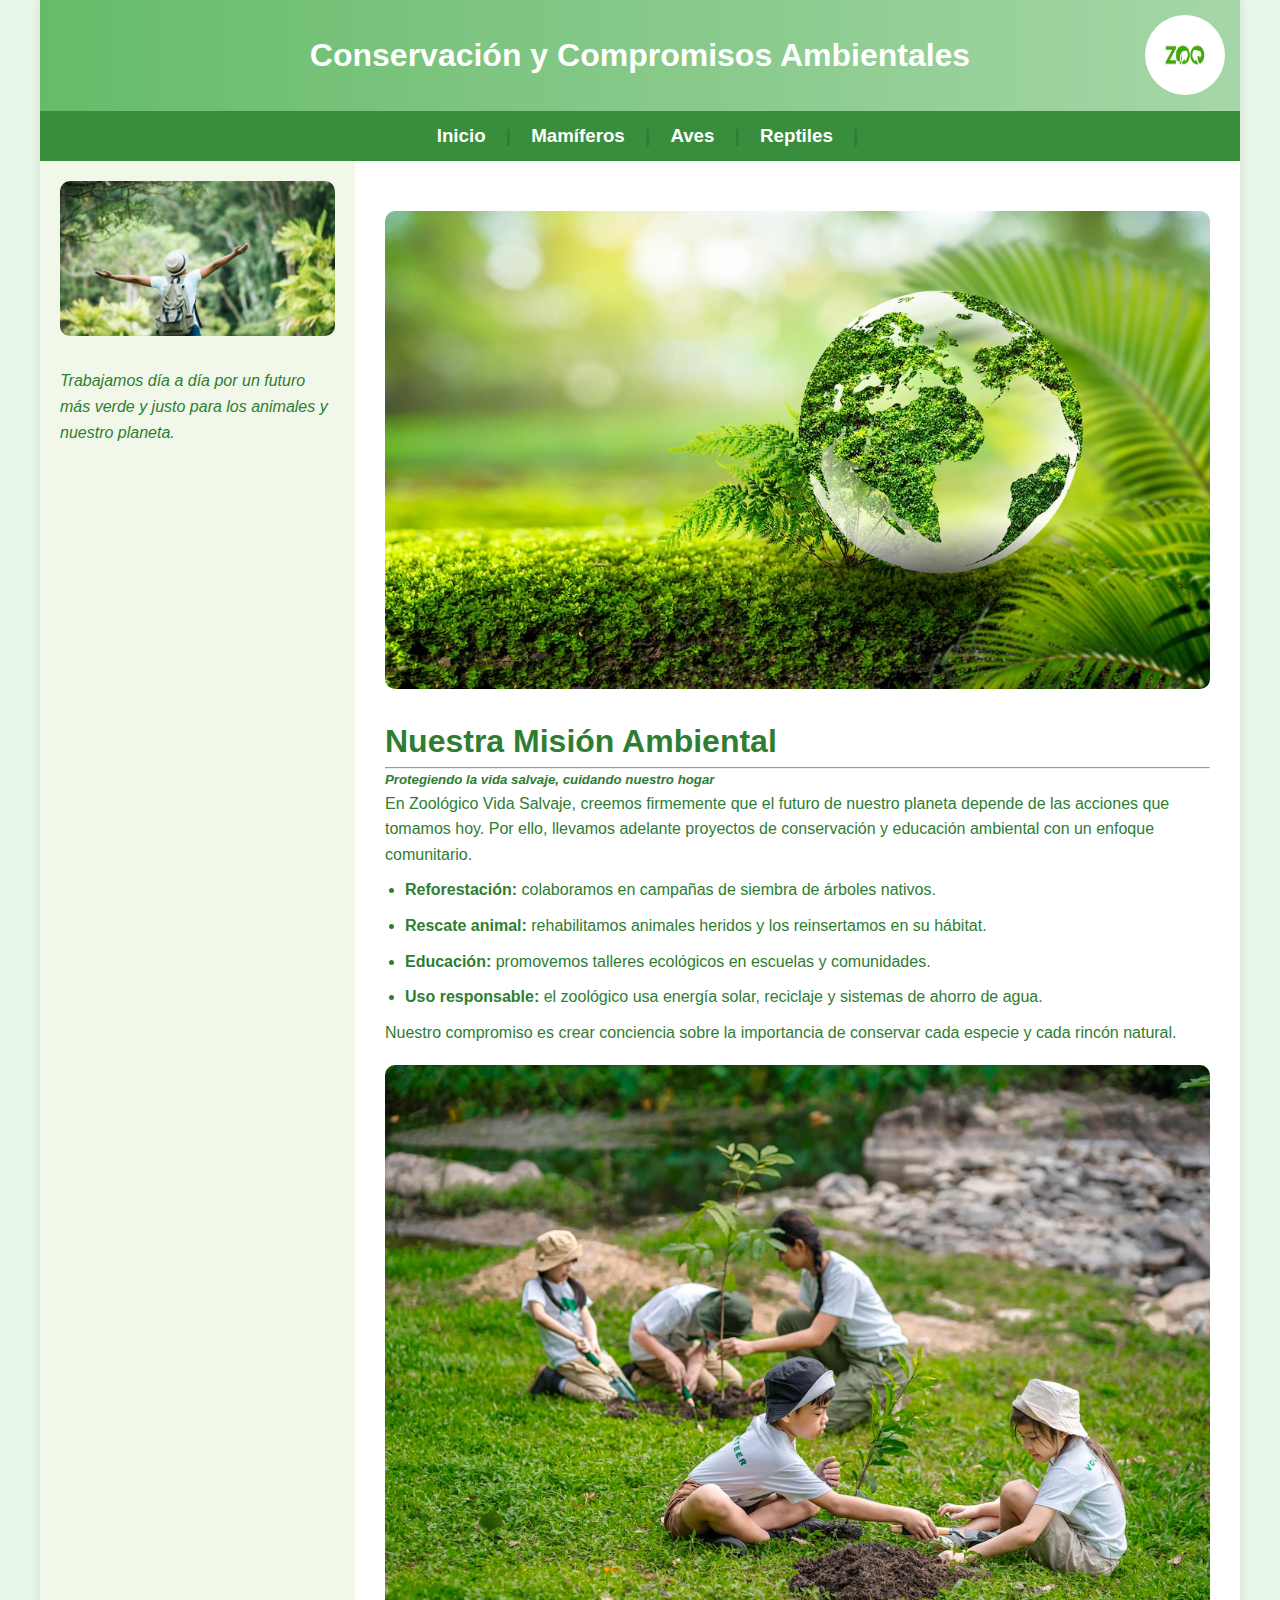
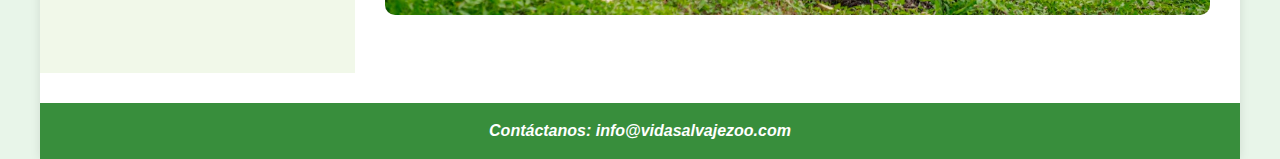
<file: conservacion/conservacion.html>
<!DOCTYPE html>
<html lang="es">

<head>
    <meta charset="UTF-8">
    <title>Conservación | Zoológico Vida Salvaje</title>
    <link href="style.css" rel="stylesheet" type="text/css" />
</head>

<body class="conservacion">
    <div id="contenedor">
        <header id="encabezado">
            <h1>Conservación y Compromisos Ambientales</h1>
            <img src="../imagenes/logo.webp" alt="Logo del zoológico">
        </header>

        <nav id="menu">
            <h3>
                <a href="../index.html">Inicio</a> |
                <a href="../mamiferos/mamiferos.html">Mamíferos</a> |
                <a href="../aves/aves.html">Aves</a> |
                <a href="../reptiles/reptiles.html">Reptiles</a> |
            </h3>
        </nav>

        <div class="main">
            <aside id="izquierda">
                <img src="../imagenes/conservacion.webp" alt="Conservación de la naturaleza">
                <p>Trabajamos día a día por un futuro más verde y justo para los animales y nuestro planeta.</p>
            </aside>

            <section id="derecha">
                <img src="../imagenes/compromiso.webp" alt="Compromiso con el medio ambiente">
                <h1>Nuestra Misión Ambiental</h1>
                <hr>
                <h5><em>Protegiendo la vida salvaje, cuidando nuestro hogar</em></h5>

                <p>En Zoológico Vida Salvaje, creemos firmemente que el futuro de nuestro planeta depende de las acciones que tomamos hoy. Por ello, llevamos adelante proyectos de conservación y educación ambiental con un enfoque comunitario.</p>

                <ul>
                    <li><strong>Reforestación:</strong> colaboramos en campañas de siembra de árboles nativos.</li>
                    <li><strong>Rescate animal:</strong> rehabilitamos animales heridos y los reinsertamos en su hábitat.</li>
                    <li><strong>Educación:</strong> promovemos talleres ecológicos en escuelas y comunidades.</li>
                    <li><strong>Uso responsable:</strong> el zoológico usa energía solar, reciclaje y sistemas de ahorro de agua.</li>
                </ul>

                <p>Nuestro compromiso es crear conciencia sobre la importancia de conservar cada especie y cada rincón natural.</p>

                <img src="../imagenes/ninos_aprendiendo_de_ecologia.webp" alt="Niños aprendiendo sobre ecología">
            </section>
        </div>

        <footer id="piepagina">
            <h4><em>Contáctanos: info@vidasalvajezoo.com</em></h4>
        </footer>
    </div>
</body>

                  </html>
</file>
<file: conservacion/style.css>
/* RESET */
* {
    margin: 0;
    padding: 0;
    box-sizing: border-box;
}

/* GENERAL */
body {
    font-family: 'Segoe UI', sans-serif;
    background-color: #e8f5e9;
    color: #2e7d32;
    line-height: 1.6;
}

#contenedor {
    max-width: 1200px;
    margin: 0 auto;
    background: white;
    display: flex;
    flex-direction: column;
    box-shadow: 0 0 10px rgba(0,0,0,0.1);
}

/* ENCABEZADO */
#encabezado {
    background: linear-gradient(90deg, #66bb6a, #a5d6a7);
    color: white;
    padding: 30px 20px;
    text-align: center;
    position: relative;
}

#encabezado img {
    position: absolute;
    top: 15px;
    right: 15px;
    width: 80px;
    height: 80px;
    border-radius: 50%;
}

/* MENÚ */
#menu {
    background-color: #388e3c;
    padding: 10px;
    text-align: center;
}

#menu a {
    color: white;
    text-decoration: none;
    margin: 0 15px;
    font-weight: bold;
    transition: color 0.3s;
}

#menu a:hover {
    color: #c8e6c9;
}

/* CONTENIDO */
.main {
    display: flex;
    flex-wrap: wrap;
}

/* ASIDE */
#izquierda {
    flex: 1;
    min-width: 250px;
    background-color: #f1f8e9;
    padding: 20px;
}

#izquierda img {
    width: 100%;
    border-radius: 10px;
    margin-bottom: 15px;
}

#izquierda p {
    font-style: italic;
    margin-top: 10px;
}

/* SECCIÓN PRINCIPAL */
#derecha {
    flex: 3;
    min-width: 300px;
    padding: 30px;
}

#derecha img {
    width: 100%;
    border-radius: 10px;
    margin: 20px 0;
}

ul {
    padding-left: 20px;
    margin-top: 10px;
}

ul li {
    margin-bottom: 10px;
}

/* FOOTER */
#piepagina {
    background-color: #388e3c;
    color: white;
    text-align: center;
    padding: 15px;
    margin-top: 30px;
}

/* RESPONSIVE */
@media (max-width: 768px) {
    .main {
        flex-direction: column;
    }

    #menu a {
        display: block;
        margin: 10px 0;
    }

    #encabezado img {
        position: static;
        margin-top: 10px;
    }
}
</file>
